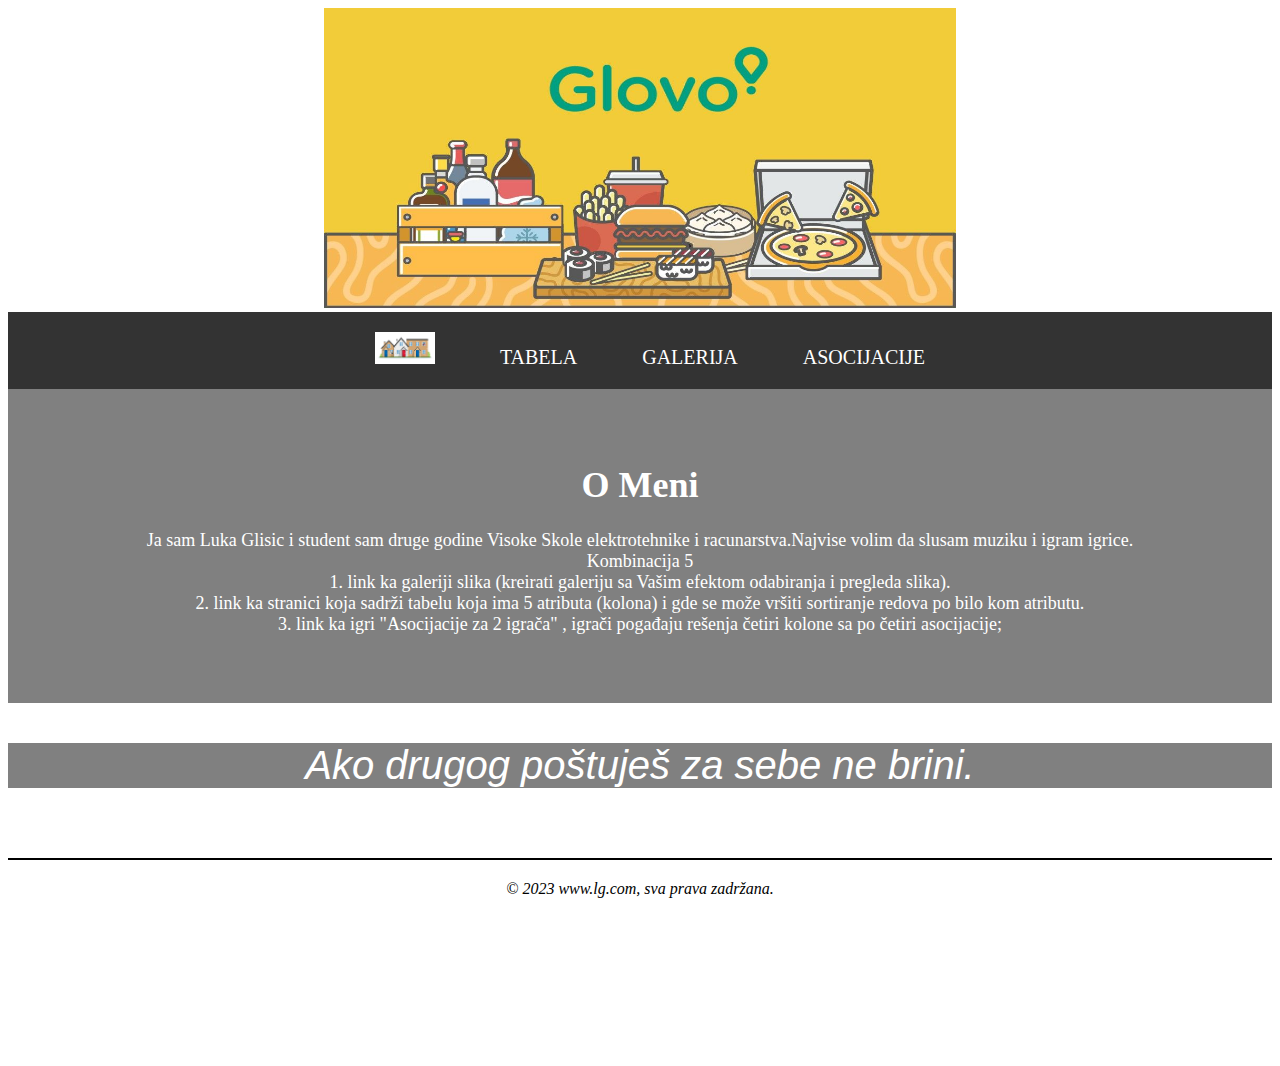
<file: ski/index.html>
<!DOCTYPE html>
<html lang="en">
<head>
  <meta charset="UTF-8">
  <meta http-equiv="X-UA-Compatible" content="IE=edge">
  <meta name="viewport" content="width=device-width, initial-scale=1.0">
  <link rel="stylesheet" href="style.css">
  <title>Document</title>
</head>
<body>
  <header>
      <div>
       <a href="https://glovoapp.com/"><img src="../ski/glovo.jpeg" id="reklama" alt="glovo"></a> 
      </div>
    </header>
  <nav>
    <ul>
      <li><a href="index.html"><img src="../ski/home.png" id="home" alt="home"></a> </li>
        <li><a href="tabela.html">TABELA</a></li>
        <li><a href="galerija.html">GALERIJA</a></li>
        <li><a href="asocijacije.html">ASOCIJACIJE</a></li>
    </ul>
</nav> 
  <div class="onama">
        <h1>O Meni</h1>
       
        <p>
          Ja sam Luka Glisic i student sam druge godine Visoke Skole elektrotehnike i racunarstva.Najvise volim
          da slusam muziku i igram igrice. <br>
          Kombinacija 5 <br>
 1. link ka galeriji slika (kreirati galeriju sa Vašim efektom odabiranja i pregleda slika). <br>
 2. link ka stranici koja sadrži tabelu koja ima 5 atributa (kolona) i gde  se može vršiti sortiranje redova po bilo kom atributu. <br>
 3. link ka igri "Asocijacije za 2 igrača" , igrači pogađaju rešenja četiri kolone sa po četiri asocijacije;
        </p>
      </div>
      <p id="quote"></p>

<script>
  var quotes = [
    { text: "Ako drugog poštuješ za sebe ne brini."},
    { text: "Bez muke nema nauke."},
    { text: "U sreću se uzda lud, a pametan u svoj trud."},
    { text: "Ako ne počneš, nećeš ni završiti"},
    { text: "Ko rano rani, dve sreće grabi."}
  ];

  var currentIndex = 0;
  var quoteElem = document.getElementById("quote");

  function updateQuote() {
    quoteElem.innerHTML = quotes[currentIndex].text;
    currentIndex++;
    if (currentIndex >= quotes.length) {
      currentIndex = 0;
    }
  }
  updateQuote();
  setInterval(updateQuote, 10000);

</script>

 <footer id="footer"> <div id="kopirajt">
  <i>&copy 2023 www.lg.com, sva prava zadržana.</i></div>

</footer>
</body>
</html>
</file>
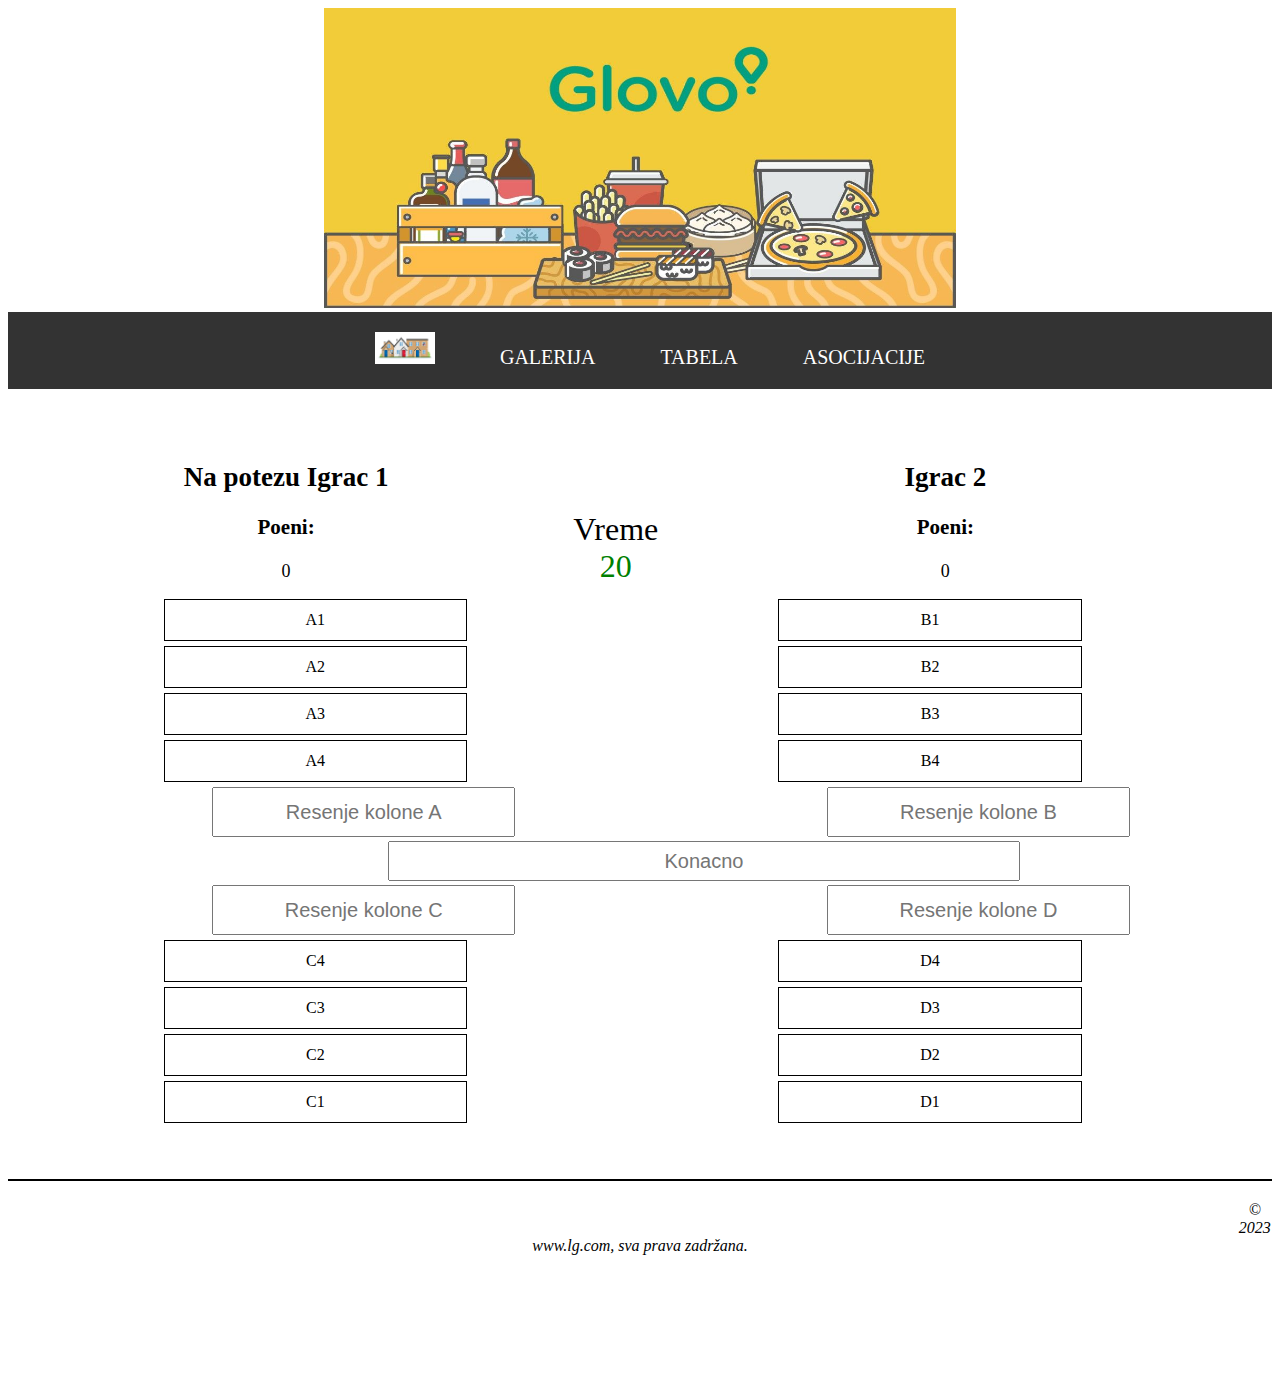
<file: ski/asocijacije.html>
<!DOCTYPE html>
<html lang="en">
<head>
    <meta charset="UTF-8">
    <meta http-equiv="X-UA-Compatible" content="IE=edge">
    <meta name="viewport" content="width=device-width, initial-scale=1.0">
    <link rel="stylesheet" href="style.css">
    <title>Asocijacije</title>
    <style>
          #footer{
    width: 100%;
    height: 200px;
    font-size: 20px;
    border-top: 2px solid black;
    color: black;
    margin-top: 280px;
    text-align: center;
  }
      #prvi-red{
    width: 100%;
    height: 40%;
    margin: auto;
}

#drugi-red{
    width: 100%;
    height: 10%;
    margin-left: auto;
    margin-right: auto;
    justify-content: center;
}

#treci-red{
    width: 100%;
    height: 40%;
    margin: auto;
}

.kolona{
    width:48%;
    height:100%;
    margin:4px;
    float: left;
    
}

.polje{
    width: 50%;
    height:18%;
    margin-left: auto;
    margin-right: auto;
    text-align: center;
    border: 1px solid black;
    line-height: 250%;
    margin-bottom: 5px;
    margin-top: 5px;
    transition: 0.3s all ease-in;
    
}

.polje:hover{
    cursor: pointer;
}

.kolona input{
    width: 50%;
    height: 50px;
    margin-left: 200px;
    text-align: center;
    font-size: 20px;
}

#kk{
    height: 40px;
    margin-left: 380px;
    width: 50%;
    text-align: center;
    font-size: 20px;
}
  
#proveri{
    width: 200px;
    height: 100px;
    font-size: 32px;
    margin-top: -50px;
    margin-left: 640px;
    border-radius: 50%;
}
#rezultat{
    display: inline-block;

}
#rezultat{
    width: 100%;
    margin-left: auto;
    margin-right: auto;
    height: 100px;
    display: inline;
    justify-content: space-between;
}

#poeni1{

  width: 10%;
  margin-left: auto;
  margin-right: auto;
 
}

#poeni2{
 
  width: 10%;
  margin-left: auto;
  margin-right: auto;

}

#tajmer{
  text-align: center;
  font-size: 32px;
  display: inline-block;
  padding: 5px;
}

#vreme{
  color: green;
}

.igrac{
    display: inline-block;
    width: 44%;
    height: 100px;
    text-align: center;
    margin-top: 50px;
    font-size: 18px;
}
    </style>
 
</head>
<body>
    <header>
        <div >
         <a href="https://glovoapp.com/"><img src="../ski/glovo.jpeg" id="reklama" alt="glovo"></a> 
        </div>
      </header>
      <nav>
        <ul>
             <li><a href="index.html"><img src="../ski/home.png" id="home" alt="home"></a> </li>
            <li><a href="galerija.html">GALERIJA</a></li>
            <li><a href="tabela.html">TABELA</a></li>
            <li><a href="asocijacije.html">ASOCIJACIJE</a></li>
        </ul>
    </nav>
    <div id="igra">
        <div id="rezultat">
            <div class="igrac">
                <h2 id="igrac1">Na potezu Igrac 1 </h2>
                <h3>Poeni:</h3>
                <div id="poeni1">0</div>
            </div>
            <div id="tajmer">
                <div id="vreme-naslov">Vreme</div>
                <div id="vreme">20</div>
            </div>
            <div class="igrac">
                <h2 id="igrac2">Igrac 2</h2>
                <h3>Poeni:</h3>
                <div id="poeni2">0</div>
            </div>
        </div>
        <div id="polja">
            <div id="prvi-red">
                <div class="kolona">
                    <div class="polje" onclick="otvoripolje(this)" id="a1">A1</div>
                    <div class="polje" onclick="otvoripolje(this)" id="a2">A2</div>
                    <div class="polje" onclick="otvoripolje(this)" id="a3">A3</div>
                    <div class="polje" onclick="otvoripolje(this)" id="a4">A4</div>
                    <input id="ak" type="text" placeholder="Resenje kolone A" onchange="proveri(this, 'A')"></input>
                </div>
                <div class="kolona">
                    <div class="polje" onclick="otvoripolje(this)" id="b1">B1</div>
                    <div class="polje" onclick="otvoripolje(this)" id="b2">B2</div>
                    <div class="polje" onclick="otvoripolje(this)" id="b3">B3</div>
                    <div class="polje" onclick="otvoripolje(this)" id="b4">B4</div>
                    <input id="bk" type="text" placeholder="Resenje kolone B" onchange="proveri(this, 'B')"></input>
                </div>
            </div>
            <div id="drugi-red">
                <input id="kk" type="text" placeholder="Konacno" onchange="proveri(this, 'K')"></input>
            </div>
            <div id="treci-red">
                <div class="kolona">
                    <input id="ck" type="text" placeholder="Resenje kolone C" onchange="proveri(this, 'C')"></input>
                    <div class="polje" onclick="otvoripolje(this)" id="c4">C4</div>
                    <div class="polje" onclick="otvoripolje(this)" id="c3">C3</div>
                    <div class="polje" onclick="otvoripolje(this)" id="c2">C2</div>
                    <div class="polje" onclick="otvoripolje(this)" id="c1">C1</div>
                </div>
                <div class="kolona">
                    <input id="dk" type="text" placeholder="Resenje kolone D" onchange="proveri(this, 'D')"></input>
                    <div class="polje" onclick="otvoripolje(this)" id="d4">D4</div>
                    <div class="polje" onclick="otvoripolje(this)" id="d3">D3</div>
                    <div class="polje" onclick="otvoripolje(this)" id="d2">D2</div>
                    <div class="polje" style="margin-bottom: 100px;" onclick="otvoripolje(this)" id="d1">D1</div>
                </div>
            </div><br/>
           
        </div>
      </div>
      <script>
        var aktivanIgrac = 1;
        var otvorenoPolje = 0;
        var poeni1 = parseInt(document.getElementById("poeni1").innerHTML);
        var poeni2 = parseInt(document.getElementById("poeni2").innerHTML);
        var otvoreniA = 0;
        var otvoreniB = 0;
        var otvoreniC = 0;
        var otvoreniD = 0;
        var reseneKolone = 0;
    
        let asocijacije = [
            ["BOJA", "OSA", "MRLJA", "GROZNICA", "ZUTA", "DVOR", "VOZNJA", "NASTA", "NOC", "LUDA", "DRUG", "JAPAN", "POMOC", "UTAKMICA", "PRIJATELJ", "DOKTOR", "PRAKSA", "PREGLED", "IZABRANI", "LEKAR", "KUCA"],
            ["VATRA", "CIGARETA", "GUST", "SIGNAL", "DIM", "MASKA", "METAL", "STARO", "PUK", "GVOZDJE", "KORITO", "MALTER", "KUPKA", "DJAKUZI", "KADA", "TOBOGAN", "RAMPA", "PRITISAK", "SNIZAVANJE", "SPUSTANJE", "ZAVESA"],
            ["FESTIVAL", "FOTO-APARAT", "TABLETA", "MJUZIKL", "FILM", "ODELO", "NAVIKA", "BERZA", "HONORAR", "RAD", "HEMIJA", "LANAC", "ALERGIJA", "ODGOVOR", "REAKCIJA", "STADION", "UEFA", "FIFA", "PESAK", "FUDBAL", "AKCIJA"]
        ]
    
        let indexAsocijacije = Math.floor(Math.random() * asocijacije.length);
        let asocijacija = asocijacije[indexAsocijacije];
    
        function otvoripolje(obj){
            if(otvorenoPolje == 0){
                let vrednost = obj.innerHTML;
                if(vrednost === "A1") {
                    obj.innerHTML = asocijacija[0];
                    otvoreniA++;
                }
                else if(vrednost === "A2") {
                    obj.innerHTML = asocijacija[1];
                    otvoreniA++;
                }
                else if(vrednost === "A3") {
                    obj.innerHTML = asocijacija[2];
                    otvoreniA++;
                }
                else if(vrednost === "A4") {
                    obj.innerHTML = asocijacija[3];
                    otvoreniA++;
                }
                else if(vrednost === "B1") {
                    obj.innerHTML = asocijacija[5];
                    otvoreniB++;
                }
                else if(vrednost === "B2") {
                    obj.innerHTML = asocijacija[6];
                    otvoreniB++;
                }
                else if(vrednost === "B3") {
                    obj.innerHTML = asocijacija[7];
                    otvoreniB++;
                } 
                else if(vrednost === "B4") {
                    obj.innerHTML = asocijacija[8];
                    otvoreniB++;
                } 
                else if(vrednost === "C1") {
                    obj.innerHTML = asocijacija[10];
                    otvoreniC++;
                }
                else if(vrednost === "C2") {
                    obj.innerHTML = asocijacija[11];
                    otvoreniC++;
                }
                else if(vrednost === "C3") {
                    obj.innerHTML = asocijacija[12];
                    otvoreniC++;
                }
                else if(vrednost === "C4") {
                    obj.innerHTML = asocijacija[13];
                    otvoreniC++;
                }
                else if(vrednost === "D1") {
                    obj.innerHTML = asocijacija[15];
                    otvoreniD++;
                }
                else if(vrednost === "D2") {
                    obj.innerHTML = asocijacija[16];
                    otvoreniD++;
                }
                else if(vrednost === "D3") {
                    obj.innerHTML = asocijacija[17];
                    otvoreniD++;
                }
                else if(vrednost === "D4") {
                    obj.innerHTML = asocijacija[18];
                    otvoreniD++;
                }
                otvorenoPolje++;
            }
            else{
                alert("Ne mozete otvoriti vise od jednog polja.");
            }
        }
    
        function zameni(){
            if(aktivanIgrac == 1){
                aktivanIgrac = 2;
                document.getElementById("igrac1").innerHTML = "Igrac 1";
                document.getElementById("igrac2").innerHTML = "Na potezu igrac 2 ";
            }
            else {
                aktivanIgrac = 1;
                document.getElementById("igrac1").innerHTML = "Na potezu igrac 1 ";
                document.getElementById("igrac2").innerHTML = "Igrac 2";
            }
            otvorenoPolje=0;
            vreme = 21;
            //console.log(aktivanIgrac);
        }
    
        var vreme = 20;
        function tajmer(){
          
            if(vreme > 0){
                vreme--;
                if(vreme < 6){
                    document.getElementById("vreme").style.color = "red";
                }
            }
            else{
                zameni();
                document.getElementById("vreme").style.color = "green";
                vreme = 20;
            }
    
            document.getElementById("vreme").innerHTML = vreme;
            console.log(vreme);
        }
    
        setInterval(tajmer, 1000);
    
        function proveri(obj, kojaKolona){
            let pokusaj = obj.value;
            //console.log(pokusaj);
    
            if(kojaKolona === 'A' && pokusaj.toUpperCase() === asocijacija[4] && otvoreniA > 0){
                obj.value = asocijacija[4];
                obj.disabled = true;
                obj.style.color='white';
                obj.style.backgroundColor = 'green';
                dodajPoene(5 + 5*(4-otvoreniA));
                document.getElementById("a1").innerHTML = asocijacija[0];
                document.getElementById("a1").style.backgroundColor = 'green';
                document.getElementById("a1").style.color = 'white';
                document.getElementById("a2").innerHTML = asocijacija[1];
                document.getElementById("a2").style.backgroundColor = 'green';
                document.getElementById("a2").style.color = 'white';
                document.getElementById("a3").innerHTML = asocijacija[2];
                document.getElementById("a3").style.backgroundColor = 'green';
                document.getElementById("a3").style.color = 'white';
                document.getElementById("a4").innerHTML = asocijacija[3];
                document.getElementById("a4").style.backgroundColor = 'green';
                document.getElementById("a4").style.color = 'white';
                reseneKolone++;
            }
            else if(kojaKolona === 'B' && pokusaj.toUpperCase() === asocijacija[9] && otvoreniB > 0){
                obj.value = asocijacija[9];
                obj.disabled = true;
                obj.style.color='white';
                obj.style.backgroundColor = 'green';
                dodajPoene(5 + 5*(4-otvoreniB));
                document.getElementById("b1").innerHTML = asocijacija[5];
                document.getElementById("b1").style.backgroundColor = 'green';
                document.getElementById("b1").style.color = 'white';
                document.getElementById("b2").innerHTML = asocijacija[6];
                document.getElementById("b2").style.backgroundColor = 'green';
                document.getElementById("b2").style.color = 'white';
                document.getElementById("b3").innerHTML = asocijacija[7];
                document.getElementById("b3").style.backgroundColor = 'green';
                document.getElementById("b3").style.color = 'white';
                document.getElementById("b4").innerHTML = asocijacija[8];
                document.getElementById("b4").style.backgroundColor = 'green';
                document.getElementById("b4").style.color = 'white';
                reseneKolone++;
            }
            else if(kojaKolona === 'C' && pokusaj.toUpperCase() === asocijacija[14] && otvoreniC > 0){
                obj.value = asocijacija[14];
                obj.disabled = true;
                obj.style.color='white';
                obj.style.backgroundColor = 'green';
                dodajPoene(5 + 5*(4-otvoreniC));
                document.getElementById("c1").innerHTML = asocijacija[10];
                document.getElementById("c1").style.backgroundColor = 'green';
                document.getElementById("c1").style.color = 'white';
                document.getElementById("c2").innerHTML = asocijacija[11];
                document.getElementById("c2").style.backgroundColor = 'green';
                document.getElementById("c2").style.color = 'white';
                document.getElementById("c3").innerHTML = asocijacija[12];
                document.getElementById("c3").style.backgroundColor = 'green';
                document.getElementById("c3").style.color = 'white';
                document.getElementById("c4").innerHTML = asocijacija[13];
                document.getElementById("c4").style.backgroundColor = 'green';
                document.getElementById("c4").style.color = 'white';
                reseneKolone++;
            }
            else if(kojaKolona === 'D' && pokusaj.toUpperCase() === asocijacija[19] && otvoreniD > 0){
                obj.value = asocijacija[19];
                obj.disabled = true;
                obj.style.color='white';
                obj.style.backgroundColor = 'green';
                dodajPoene(5 + 5*(4-otvoreniD));
                document.getElementById("d1").innerHTML = asocijacija[15];
                document.getElementById("d1").style.backgroundColor = 'green';
                document.getElementById("d1").style.color='white';
                document.getElementById("d2").innerHTML = asocijacija[16];
                document.getElementById("d2").style.backgroundColor = 'green';
                document.getElementById("d2").style.color='white';
                document.getElementById("d3").innerHTML = asocijacija[17];
                document.getElementById("d3").style.backgroundColor = 'green';
                document.getElementById("d3").style.color='white';
                document.getElementById("d4").innerHTML = asocijacija[18];
                document.getElementById("d4").style.backgroundColor = 'green';
                document.getElementById("d4").style.color='white';
                reseneKolone++;
            }
            else if(kojaKolona === 'K' && pokusaj.toUpperCase() === asocijacija[20] && reseneKolone > 0){
                document.getElementById("ak").value = asocijacija[4];
                document.getElementById("ak").style.backgroundColor = 'green';
                document.getElementById("ak").style.color='white';
                document.getElementById("ak").disabled = true;
                document.getElementById("bk").value = asocijacija[9];
                document.getElementById("bk").style.backgroundColor = 'green';
                document.getElementById("bk").style.color='white';
                document.getElementById("bk").disabled = true;
                document.getElementById("ck").value = asocijacija[14];
                document.getElementById("ck").style.backgroundColor = 'green';
                document.getElementById("ck").style.color='white';
                document.getElementById("ck").disabled = true;
                document.getElementById("dk").value = asocijacija[19];
                document.getElementById("dk").style.backgroundColor = 'green';
                document.getElementById("dk").style.color='white';
                document.getElementById("dk").disabled = true;
                document.getElementById("kk").value = asocijacija[20];
                document.getElementById("kk").style.backgroundColor = 'green';
                document.getElementById("kk").style.color='white';
                document.getElementById("kk").disabled = true;
    
                document.getElementById("a1").innerHTML = asocijacija[0];
                document.getElementById("a1").style.backgroundColor = 'green';
                document.getElementById("a1").style.color = 'white';
                document.getElementById("a2").innerHTML = asocijacija[1];
                document.getElementById("a2").style.backgroundColor = 'green';
                document.getElementById("a2").style.color = 'white';
                document.getElementById("a3").innerHTML = asocijacija[2];
                document.getElementById("a3").style.backgroundColor = 'green';
                document.getElementById("a3").style.color = 'white';
                document.getElementById("a4").innerHTML = asocijacija[3];
                document.getElementById("a4").style.backgroundColor = 'green';
                document.getElementById("a4").style.color = 'white';
    
                document.getElementById("b1").innerHTML = asocijacija[5];
                document.getElementById("b1").style.backgroundColor = 'green';
                document.getElementById("b1").style.color = 'white';
                document.getElementById("b2").innerHTML = asocijacija[6];
                document.getElementById("b2").style.backgroundColor = 'green';
                document.getElementById("b2").style.color = 'white';
                document.getElementById("b3").innerHTML = asocijacija[7];
                document.getElementById("b3").style.backgroundColor = 'green';
                document.getElementById("b3").style.color = 'white';
                document.getElementById("b4").innerHTML = asocijacija[8];
                document.getElementById("b4").style.backgroundColor = 'green';
                document.getElementById("b4").style.color = 'white';
    
                document.getElementById("c1").innerHTML = asocijacija[10];
                document.getElementById("c1").style.backgroundColor = 'green';
                document.getElementById("c1").style.color = 'white';
                document.getElementById("c2").innerHTML = asocijacija[11];
                document.getElementById("c2").style.backgroundColor = 'green';
                document.getElementById("c2").style.color = 'white';
                document.getElementById("c3").innerHTML = asocijacija[12];
                document.getElementById("c3").style.backgroundColor = 'green';
                document.getElementById("c3").style.color = 'white';
                document.getElementById("c4").innerHTML = asocijacija[13];
                document.getElementById("c4").style.backgroundColor = 'green';
                document.getElementById("c4").style.color = 'white';
    
                document.getElementById("d1").innerHTML = asocijacija[15];
                document.getElementById("d1").style.backgroundColor = 'green';
                document.getElementById("d1").style.color='white';
                document.getElementById("d2").innerHTML = asocijacija[16];
                document.getElementById("d2").style.backgroundColor = 'green';
                document.getElementById("d2").style.color='white';
                document.getElementById("d3").innerHTML = asocijacija[17];
                document.getElementById("d3").style.backgroundColor = 'green';
                document.getElementById("d3").style.color='white';
                document.getElementById("d4").innerHTML = asocijacija[18];
                document.getElementById("d4").style.backgroundColor = 'green';
                document.getElementById("d4").style.color='white';
    
                dodajPoene(5 + 20*(4-reseneKolone));
    
                if(poeni1 > poeni2) alert("Pobednik je igrac 1 !!!");
                else if( poeni1 === poeni2) alert("Neresen mec !!!");
                    else alert("Pobednik je igrac 2 !!!"); 
    
                document.getElementById("proveri").disabled = true;
            }
            else if(kojaKolona === 'A' && pokusaj.toUpperCase() !== asocijacija[4]){
                document.getElementById("ak").value="";
                tresi();
                zameni();
            }
            else if(kojaKolona === 'B' && pokusaj.toUpperCase() !== asocijacija[9]){
                document.getElementById("bk").value="";
                tresi();
                zameni();
            }
            else if(kojaKolona === 'C' && pokusaj.toUpperCase() !== asocijacija[14]){
                document.getElementById("ck").value="";
                tresi();
                zameni();
            }
            else if(kojaKolona === 'D' && pokusaj.toUpperCase() !== asocijacija[19]){
                document.getElementById("dk").value="";
                tresi();
                zameni();
            }
            else if(kojaKolona === 'K' && pokusaj.toUpperCase() !== asocijacija[20]){
                document.getElementById("kk").value="";
                tresi();
                zameni();
            }
            else{
                alert("Morate pogoditi makar jednu kolonu pre nego sto pokusate konacno.");
                document.getElementById("kk").value="";
                zameni();
            }
        }
    
        function tresi(){
            element = document.querySelector('#igra');
            element.classList.add('tresi');
            setTimeout(function() {
                element.classList.remove('tresi');
            }, 500);
        }
    
        function dodajPoene(val){
            if(aktivanIgrac === 1){
                poeni1 += val;
                document.getElementById("poeni1").innerHTML = poeni1;
            }
            else{
                poeni2 += val;
                document.getElementById("poeni2").innerHTML = poeni2;
            }
        }
    
      </script>
    

    <footer id="footer"> <div id="kopirajt">
        <i> &copy 2023 www.lg.com, sva prava zadržana. </i></div>
      
      </footer>
</body>
</html>
</file>
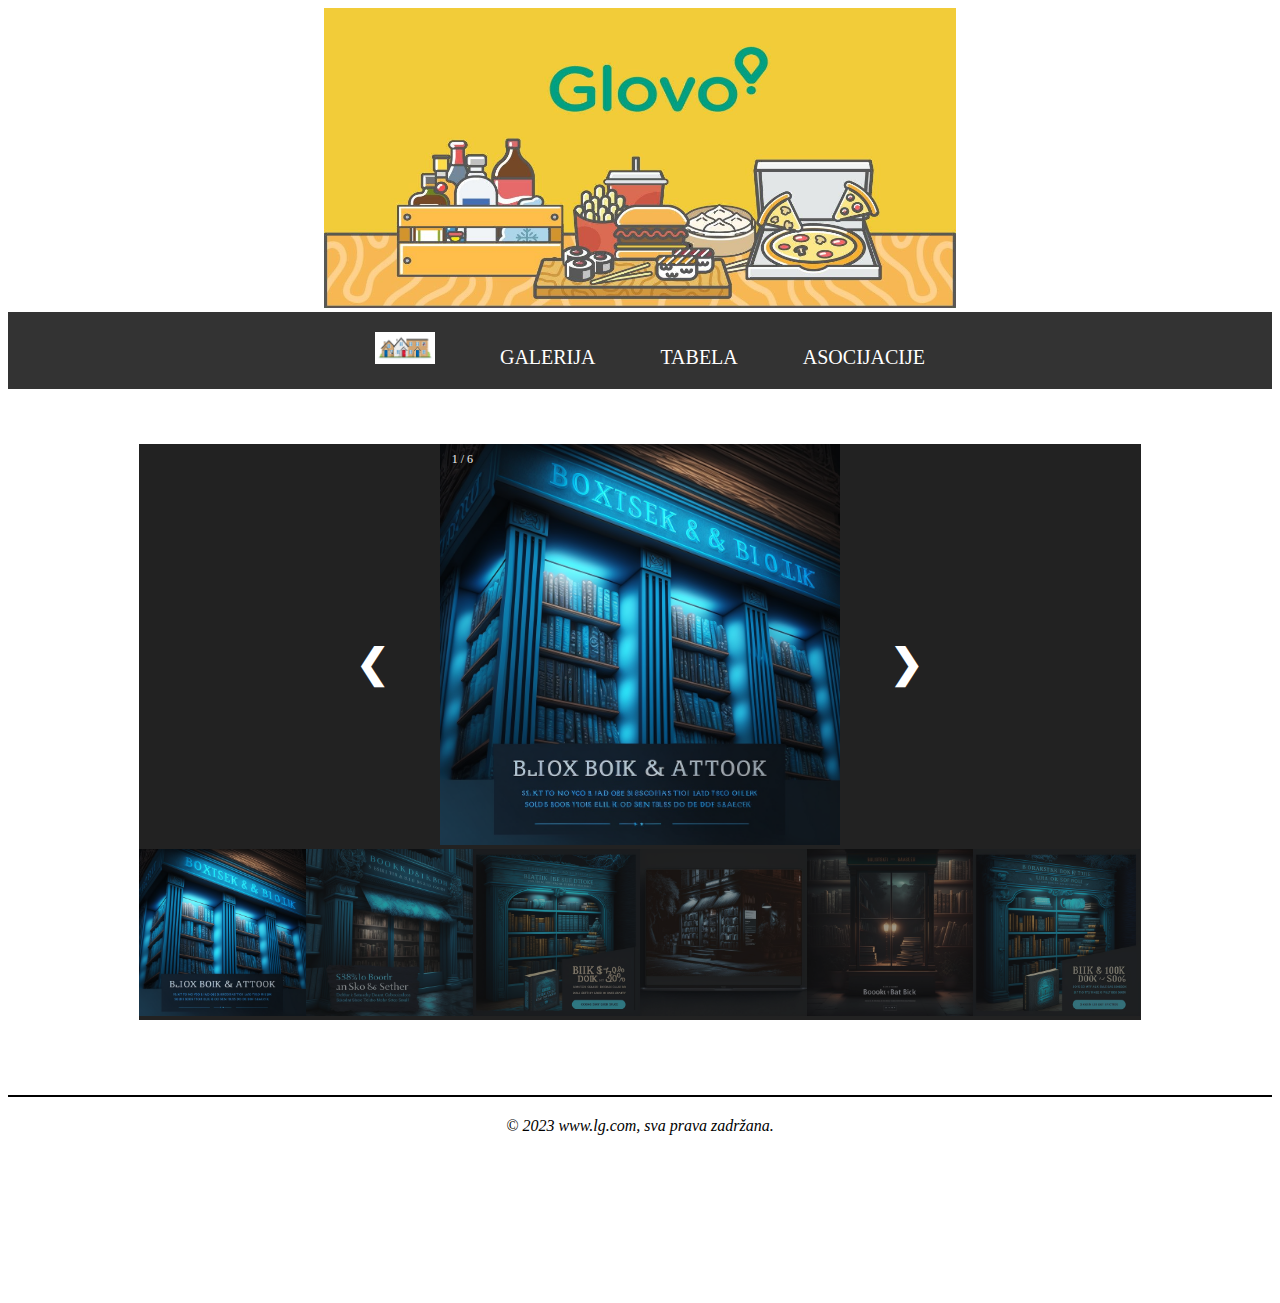
<file: ski/galerija.html>
<!DOCTYPE html>
<html lang="en">
<head>
    <meta charset="UTF-8">
    <meta http-equiv="X-UA-Compatible" content="IE=edge">
    <meta name="viewport" content="width=device-width, initial-scale=1.0">
    <title>GALERIJA</title>
    <link rel="stylesheet" href="style.css">
</head>
<body>
  <header>
    <div >
     <a href="https://glovoapp.com/"><img src="../ski/glovo.jpeg" id="reklama" alt="glovo"></a> 
    </div>
  </header>
  <nav>
    <ul>
         <li><a href="index.html"><img src="../ski/home.png" id="home" alt="home"></a> </li>
        <li><a href="galerija.html">GALERIJA</a></li>
        <li><a href="tabela.html">TABELA</a></li>
        <li><a href="asocijacije.html">ASOCIJACIJE</a></li>
    </ul>
</nav>

    <div class="kontejnergalerija" >


        <div class="slike">
          <div class="broj">1 / 6</div>
            <img src="img/galerija/1.png" style="width:100%;">
        </div>
      
        <div class="slike">
          <div class="broj">2 / 6</div>
            <img src="img/galerija/2.png" style="width:100%;">
        </div>
      
        <div class="slike">
          <div class="broj">3 / 6</div>
            <img src="img/galerija/3.png" style="width:100%;">
        </div>
      
        <div class="slike">
          <div class="broj">4 / 6</div>
            <img src="img/galerija/4.png" style="width:100%;">
        </div>
      
        <div class="slike">
          <div class="broj">5 / 6</div>
            <img src="img/galerija/5.png" style="width:100%;">
        </div>
      
        <div class="slike">
          <div class="broj">6 / 6</div>
            <img src="img/galerija/6.png" style="width:100%;">
        </div>
      
    
        <a class="prev" onclick="plusSlides(-1)">&#10094;</a>
        <a class="next" onclick="plusSlides(1)">&#10095;</a>
      
    
      
        <!--Slike -->
        <div class="row">
          <div class="column">
            <img class="demo cursor" src="img/galerija/1.png" style="width:100%" onclick="currentSlide(1)">
          </div>
          <div class="column">
            <img class="demo cursor" src="img/galerija/2.png" style="width:100%" onclick="currentSlide(2)">
          </div>
          <div class="column">
            <img class="demo cursor" src="img/galerija/3.png" style="width:100%" onclick="currentSlide(3)">
          </div>
          <div class="column">
            <img class="demo cursor" src="img/galerija/4.png" style="width:100%" onclick="currentSlide(4)">
          </div>
          <div class="column">
            <img class="demo cursor" src="img/galerija/5.png" style="width:100%" onclick="currentSlide(5)">
          </div>
          <div class="column">
            <img class="demo cursor" src="img/galerija/6.png" style="width:100%" onclick="currentSlide(6)">
          </div>
        </div>
      </div>
    
    
    
      <script>
        let slideIndex = 1;
    showSlides(slideIndex);
    
    // Next/previous controls
    function plusSlides(n) {
      showSlides(slideIndex += n);
    }
    
    // Thumbnail image controls
    function currentSlide(n) {
      showSlides(slideIndex = n);
    }
    
    function showSlides(n) {
      let i;
      let slides = document.getElementsByClassName("slike");
      let dots = document.getElementsByClassName("demo");
      let captionText = document.getElementById("caption");
      if (n > slides.length) {slideIndex = 1}
      if (n < 1) {slideIndex = slides.length}
      for (i = 0; i < slides.length; i++) {
        slides[i].style.display = "none";
      }
      for (i = 0; i < dots.length; i++) {
        dots[i].className = dots[i].className.replace(" active", "");
      }
      slides[slideIndex-1].style.display = "block";
      dots[slideIndex-1].className += " active";
      captionText.innerHTML = dots[slideIndex-1].alt;
    } 
      </script> 
      <footer id="footer"> <div id="kopirajt">
        <i>&copy 2023 www.lg.com, sva prava zadržana.</i></div>
      
      </footer>
</body>
</html>
</file>
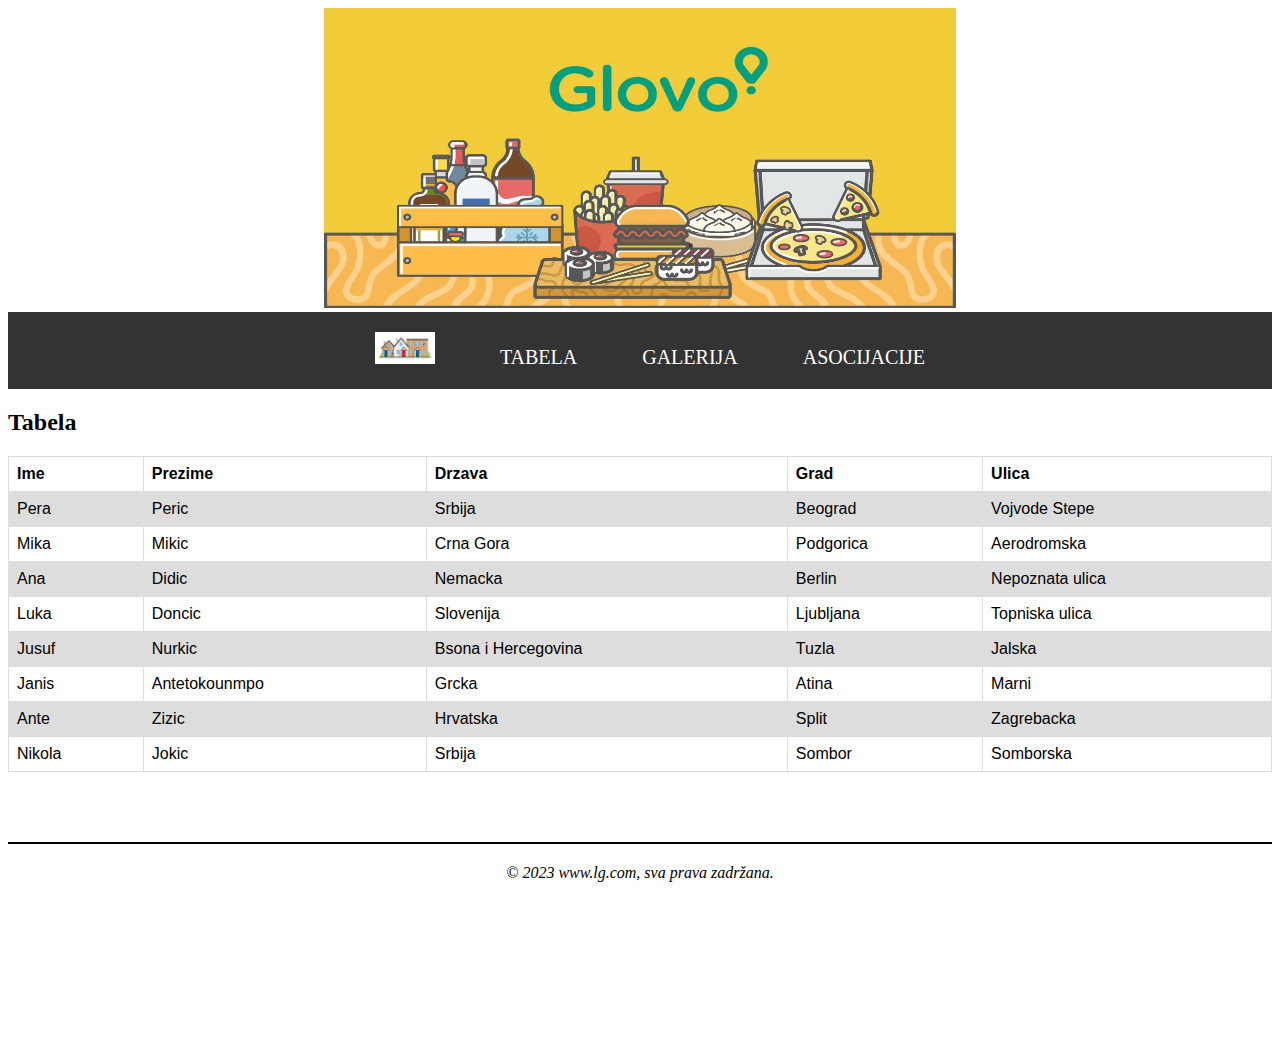
<file: ski/tabela.html>
<!DOCTYPE html>
<html lang="en">
<head>
    <meta charset="UTF-8">
    <meta http-equiv="X-UA-Compatible" content="IE=edge">
    <meta name="viewport" content="width=device-width, initial-scale=1.0">
    <title>Tabela</title>
    <link rel="stylesheet" href="style.css">
</head>
<body>
    <style>
    table {
        font-family: arial, sans-serif;
        border-collapse: collapse;
        width: 100%;
      }
      
      td, th {
        border: 1px solid #dddddd;
        text-align: left;
        padding: 8px;
      }
      
      tr:nth-child(even) {
        background-color: #dddddd;
      }
      </style>
      </head>
      <body>
        <header>
          <div >
           <a href="https://glovoapp.com/"><img src="../ski/glovo.jpeg" id="reklama" alt="glovo"></a> 
          </div>
        </header>
        <nav>
            <ul>
              <li><a href="index.html"><img src="../ski/home.png" id="home" alt="home"></a> </li>
                <li><a href="tabela.html">TABELA</a></li>
                <li><a href="galerija.html">GALERIJA</a></li>
                <li><a href="asocijacije.html">ASOCIJACIJE</a></li>
            </ul>
        </nav> 
      <h2>Tabela</h2>
      
      <table id="myTable">
        <tr>
            <th onclick="sortTable(0)">Ime</th>
            <th onclick="sortTable(1)">Prezime</th>
            <th onclick="sortTable(2)">Drzava</th>
            <th onclick="sortTable(3)">Grad</th>
            <th onclick="sortTable(4)">Ulica</th>
        </tr>
        <tr>
          <td>Pera</td>
          <td>Peric</td>
          <td>Srbija</td>
          <td>Beograd</td>
          <td>Vojvode Stepe</td>
        </tr>
        <tr>
          <td>Mika</td>
          <td>Mikic</td>
          <td>Crna Gora</td>
          <td>Podgorica</td>
          <td>Aerodromska </td>
        </tr>
        <tr>
          <td>Ana</td>
          <td>Didic</td>
          <td>Nemacka</td>
          <td>Berlin</td>
          <td>Nepoznata ulica</td>
        </tr>
        <tr>
          <td>Luka</td>
          <td>Doncic</td>
          <td>Slovenija</td>
          <td>Ljubljana</td>
          <td>Topniska ulica</td>
        </tr>
        <tr>
          <td>Jusuf</td>
          <td>Nurkic</td>
          <td>Bsona i Hercegovina</td>
          <td>Tuzla</td>
          <td>Jalska</td>
        </tr>
        <tr>
          <td>Janis </td>
          <td>Antetokounmpo</td>
          <td>Grcka</td>
          <td>Atina</td>
          <td>Marni</td>
        </tr>
        <tr>
            <td>Ante</td>
            <td>Zizic</td>
            <td>Hrvatska</td>
            <td>Split</td>
            <td>Zagrebacka</td>
          </tr>
           <tr>
          <td>Nikola</td>
          <td>Jokic</td>
          <td>Srbija</td>
          <td>Sombor</td>
          <td>Somborska</td>
        </tr>
      </table>    
      <script>
        function sortTable(n) {
  var table, rows, switching, i, x, y, shouldSwitch, dir, switchcount = 0;
  table = document.getElementById("myTable");
  switching = true;

  dir = "asc";

  while (switching) {

    switching = false;
    rows = table.rows;
 
    for (i = 1; i < (rows.length - 1); i++) {
  
      shouldSwitch = false;
 
      x = rows[i].getElementsByTagName("TD")[n];
      y = rows[i + 1].getElementsByTagName("TD")[n];

      if (dir == "asc") {
        if (x.innerHTML.toLowerCase() > y.innerHTML.toLowerCase()) {
  
          shouldSwitch = true;
          break;
        }
      } else if (dir == "desc") {
        if (x.innerHTML.toLowerCase() < y.innerHTML.toLowerCase()) {
  
          shouldSwitch = true;
          break;
        }
      }
    }
    if (shouldSwitch) {
 
      rows[i].parentNode.insertBefore(rows[i + 1], rows[i]);
      switching = true;

      switchcount ++;
    } else {
 
      if (switchcount == 0 && dir == "asc") {
        dir = "desc";
        switching = true;
      }
    }
  }
}
      </script>

<footer id="footer"> <div id="kopirajt">
  <i>&copy 2023 www.lg.com, sva prava zadržana.</i></div>
</footer>
   
</body>
</html>
</file>
<file: ski/style.css>
nav {
    background-color: #333;
    text-align: center;
    padding: 10px 0;
    font-size: 20px;
    
}

nav ul {
    margin: 0;
    padding: 0;
}

nav ul li {
    display: inline-block;
    margin-left: 20px;
}

nav ul li a {
    text-decoration: none;
    color: #fff;
    padding: 10px 20px;
    display: block;
    transition: 0.3s;
}

nav ul li a:hover {
    color: gray;
    background-color: #000;
    padding: 10px 25px;
    border-radius: 5
}
#kopirajt{
    font-size: 16px;
    text-align: center;
    padding-top: 20px;
  }
  #footer{
    width: 100%;
    height: 200px;
    font-size: 20px;
    border-top: 2px solid black;
    color: black;
    margin-top: 70px;
  }
  .onama {
  padding: 50px;
  text-align: center;
  font-size: large;
  background-color: grey;
  color: white;
}

#quote{
  color: white;
  font-size: 40px;
  font-style: italic;
  font-family: 'Lucida Sans', 'Lucida Sans Regular', 'Lucida Grande', 'Lucida Sans Unicode', Geneva, Verdana, sans-serif;
  text-align: center;
  background-color: grey;

}
#reklama{
    width: 50%;
    height: 300px;
    position: relative;
    left: 25%;

  }
  #reklama:hover{
    opacity: 0.6;
    width: 100%;
    left:0;
    
  }

 * {
    box-sizing: border-box;
  }
  
  /* Pozicija kontejnera (needed to position the left and right arrows) */
  .kontejnergalerija {
    position: relative;
    margin: auto;
    margin-top: 50px;
    width: 80%;
    align-items: center;
    background-color: #222;
    border: 5px solid white;
  }
  
  /* Hide the images by default */
  .slike {
    background-color: #222;
    display: none;
    display: block;
    margin-left: auto;
    margin-right: auto;
    width: 40%;
  }
  
  /* Add pointer */
  .cursor {
    cursor: pointer;
  }
  
  /* Next & previous buttons */
  .prev,
  .next {
    cursor: pointer;
    position: absolute;
    top: 40%;
    width: auto;
    padding: 16px;
    margin-top: -50px;
    color: white;
    font-weight: bold;
    font-size: 40px;
    border-radius: 0 3px 3px 0;
    user-select: none;
    -webkit-user-select: none;
  }
  
  /* Position the "next button" to the right */
  .next {
    right: 20%;
    border-radius: 3px 0 0 3px;
  }
  .prev {
   left: 20%;
  }
  
  
  .prev:hover,
  .next:hover {
    background-color: rgba(0, 0, 0, 0.8);
  }
  
  /* Broj (1/6) */
  .broj {
    color: #f2f2f2;
    font-size: 12px;
    padding: 8px 12px;
    position: absolute;
    top: 0;
  }
  
  .row:after {
    content: "";
    display: table;
    clear: both;
  }
  
  /* Šest kolona jedna pored druge thumbnail */
  .column {
    float: left;
    width: 16.66%;
  }
  
  /* Transparent za tumbnail slike */
  .demo {
    opacity: 0.6;
  }
  
  .active,
  .demo:hover {
    opacity: 1;
  }
  #home{
width: 60px;

  }
</file>
